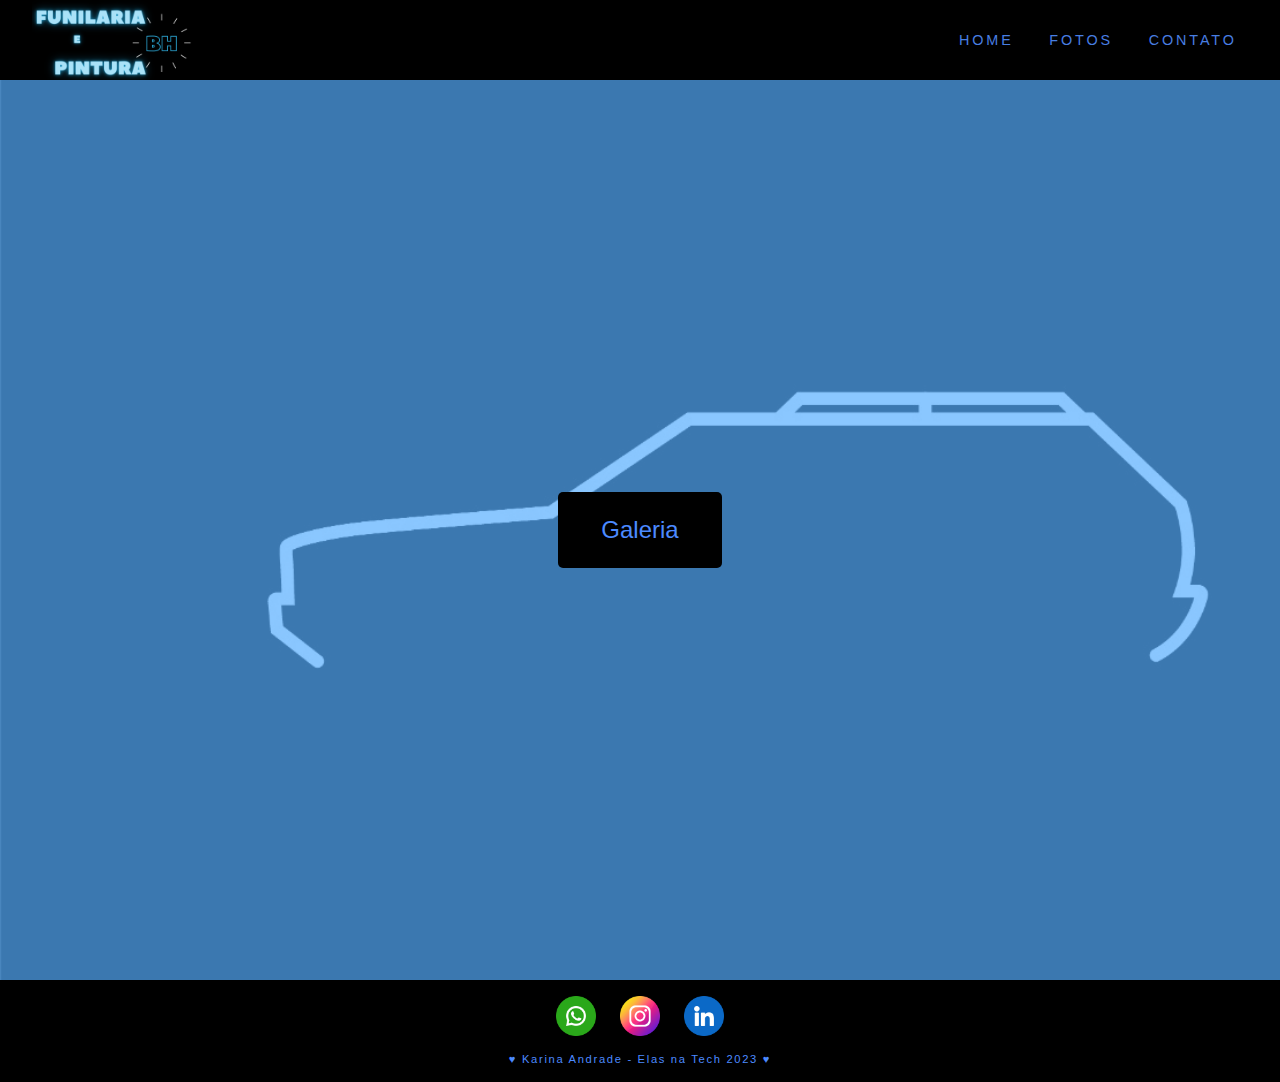
<file: index.html>
<!DOCTYPE html>
<html lang="pt-br">
<head>
    <meta charset="UTF-8">
    <meta name="viewport" content="width=device-width, initial-scale=1.0">
    <title> Desafio Aula 14 ♥ </title>
    <link rel="shortcut icon" href="imagem/car_5466544.png" type="image/x-icon">
    <link rel="stylesheet" href="https://fonts.googleapis.com/css2?family=Material+Symbols+Rounded:opsz,wght,FILL,GRAD@20..48,100..700,0..1,-50..200" />
    <link rel="stylesheet" href="estilos.css">
    <link rel="stylesheet" href="normalize.css">
</head>
<body>
    <header class="header">
        <img src="imagem/Logo1.png" alt="" class="header_logo">

        <span id="hamburguer" class="material-symbols-rounded">
            menu
        </span>
        
        <nav id="itens_menu" class="header_nav">
            <ul>
                <li><a href="#">Home</a></li>
                <li><a href="#">Fotos</a></li>
                <li><a href="#">Contato</a></li>
            </ul>
        </nav>
    </header>
    
    <main>
        <section class="fundo">
            <div class="galeria">
                <a href="fotos.html">Galeria</a>
            </div>
        </section>
    </main>

    <footer>
        <div class="icone_footer">
            <div>
                <a href="http://wa.me/+5531983816619" target="_blank">
                    <img src="imagem/whatsapp.png" alt="" class="icone">
                </a>
            </div>
            <div>
                <a href="https://www.instagram.com/funilariaepinturabh" target="_blank">
                    <img src="imagem/instagram.png" alt="" class="icone">
                </a>
            </div>
            <div>
                <a href="#" target="_blank">
                    <img src="imagem/linkedin.png" alt="" class="icone">
                </a>
            </div>
        </div>
            <p class="texto_footer">
            ♥ Karina Andrade - Elas na Tech 2023 ♥
            </p>
    </footer>

    <script>
        var hamburguer = document.getElementById('hamburguer');
        var itensMenu = document.getElementById('itens_menu');

        hamburguer.addEventListener('click', aparecer);

        function aparecer() {
            if (itens_menu.style.display == 'block') {
                itensMenu.classList.remove('show');
            } else {
                itensMenu.classList.toggle('show');
            }
        }
    </script>

</body>
</html>
</file>
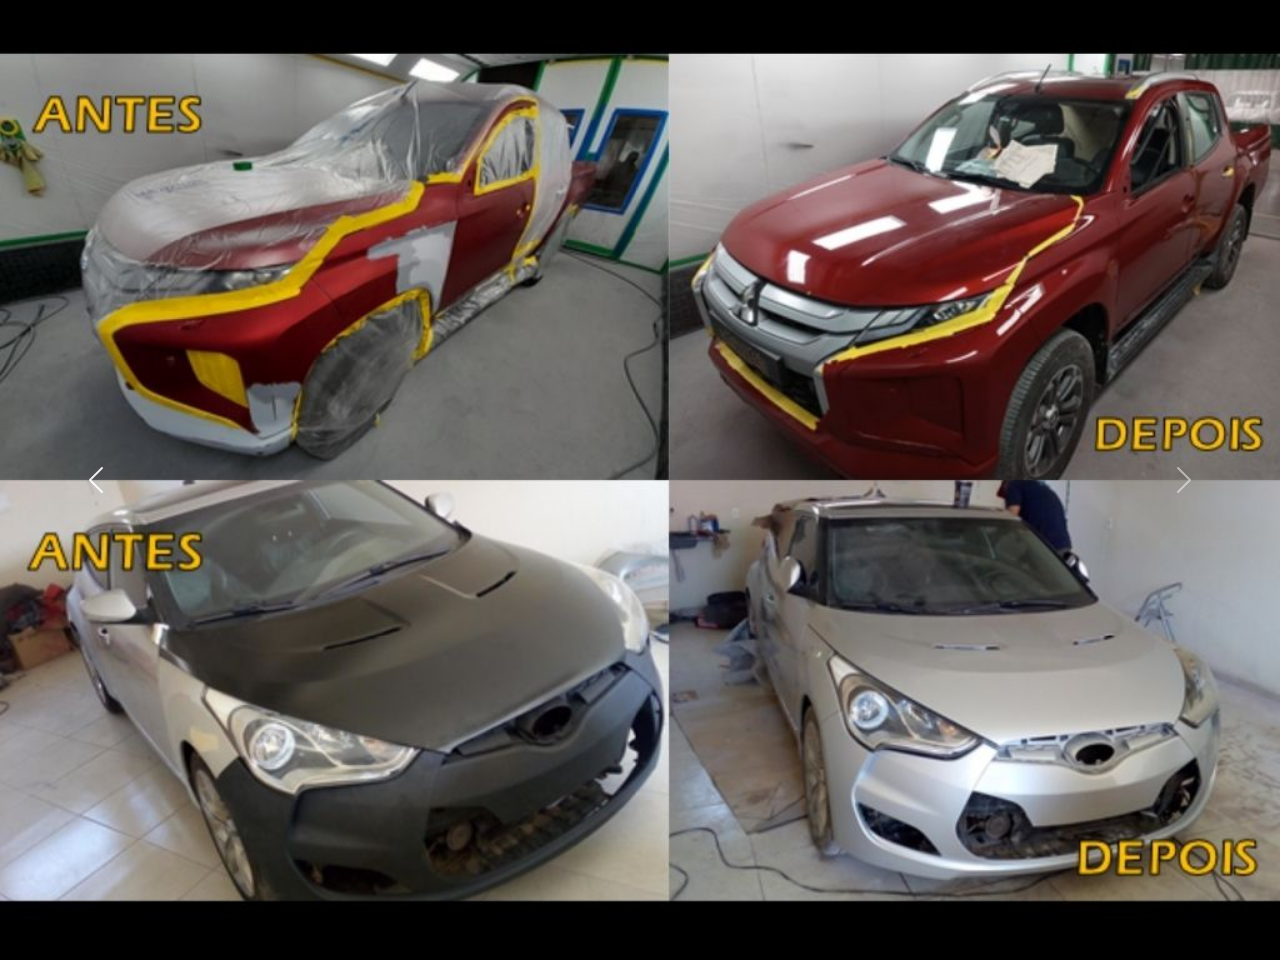
<file: fotos.html>
<!DOCTYPE html>
<html lang="en">
<head>
    <meta charset="UTF-8">
    <meta name="viewport" content="width=device-width, initial-scale=1.0">
    <title>Fotos</title>
    <link rel="shortcut icon" href="imagem/car_5466544.png" type="image/x-icon">
    <link rel="stylesheet" href="normalize.css">
    <link rel="stylesheet" href="fotos.css">
    <link rel="stylesheet" href="css/bootstrap.min.css">
    <script src="js/bootstrap.min.js"></script>
</head>
<body>
    <main>
        <section>
            <div class="container-fluid">
              <div id="carouselExampleFade" class="carousel slide carousel-fade">
                <div class="carousel-inner flex">
                  <div class="carousel-item active">
                    <img src="imagem/1.jpg" class="d-block w-100 size" alt="...">
                  </div>
                  <div class="carousel-item">
                    <img src="imagem/2.jpg" class="d-block w-100" alt="...">
                  </div>
                  <div class="carousel-item">
                    <img src="imagem/3.jpg" class="d-block w-100" alt="...">
                  </div>
                  <div class="carousel-item">
                    <img src="imagem/4.jpg" class="d-block w-100" alt="...">
                  </div>
                </div>
                <button class="carousel-control-prev" type="button" data-bs-target="#carouselExampleFade" data-bs-slide="prev">
                  <span class="carousel-control-prev-icon" aria-hidden="true"></span>
                  <span class="visually-hidden">Previous</span>
                </button>
                <button class="carousel-control-next" type="button" data-bs-target="#carouselExampleFade" data-bs-slide="next">
                  <span class="carousel-control-next-icon" aria-hidden="true"></span>
                  <span class="visually-hidden">Next</span>
                </button>
              </div>
            </div>
        </section>
    </main>
</html>
</file>
<file: estilos.css>
html{
    font-family: sans-serif;
}

.header{
    text-align: center;
    margin: auto;
    background-color: #000000;
}

.header_logo{
    width: 10em;
    height: auto;
}

#hamburguer{
    background-color: #4c8aff;
    color: #000000;
    display: block;
    text-align: center;
    padding: 0.3em;
    cursor: pointer;
    font-size: 2em;
}

.header_nav{
    background-color: #000000;
    display: none;
}

.header_nav.show {
    display: block;
}

ul{
    margin: 0;
}

.header_nav ul{
    list-style-type: none;
    padding: 0;
    text-transform: uppercase;
    letter-spacing: .2em;
    font-size: .8em;
}

.header_nav a{
    color: #487ee2;
    text-decoration: none;
    display: block;
    padding: 1em;
}

.header_nav a:hover{
    background-color: color-mix(in srgb, #4c8aff, #ffffff 50%);
    color: #000000;
}


@media screen and (min-width: 48em){/*768px maior que*/


    #hamburguer{
        display: none;
    }


    .header{
        display: flex;
        justify-content: space-between;
        align-items: center;
        background-color: #000000;
    }

    .header_logo{
        margin-left: 2em;
    }

    .header_nav{
        display: block;
    }

    .header_nav ul{
        margin-right: 2em;
        font-size: .9em;
    }

    .header_nav li{
        display: inline-block;
    }

    .header_nav a{
        border-radius: 5px;
    }

    .header_nav a:hover{
        background-color: #4c8aff;
        color: #ffffff;
    }
}

.fundo{
    background-image: url(imagem/fundo.jpeg);
    background-size: cover;
    background-position: left center;
    background-repeat: no-repeat;
    height: 100vh;
    display: flex;
    align-items: center;
    justify-content: center;
}

.galeria a{
    text-decoration: none;
    color: #4c8aff;
    display: inline-block;
    background-color: #000000;
    padding: 1em 1.8em;
    font-size: 1.5em;
    border-radius: 5px;
}

.galeria a:hover{
    background-color: #ffffff;
    color: #000000;
}

footer{
    background-color: #000000;
    text-align: center;
    padding: 1em;
}

.icone_footer{
    display: flex;
    flex-direction: column;
    gap: 1em
}

.icone{
    width: 2.5em;
}

.texto_footer{
    font-size: 0.7em;
    letter-spacing: 0.15em;
    margin:0;
    padding-top: .8rem;
    color: #4c8aff;
}

@media screen and (min-width: 48em){/*768px maior que */

    .icone_footer{
        flex-direction: row;
        justify-content: center;
        gap:1.5em;
    }
}
</file>
<file: fotos.css>
main{
    background-color: #000000;
}

div.container-fluid{
    padding: 0;
}

div.flex{
    display: flex;
    align-items: center;
}
</file>
